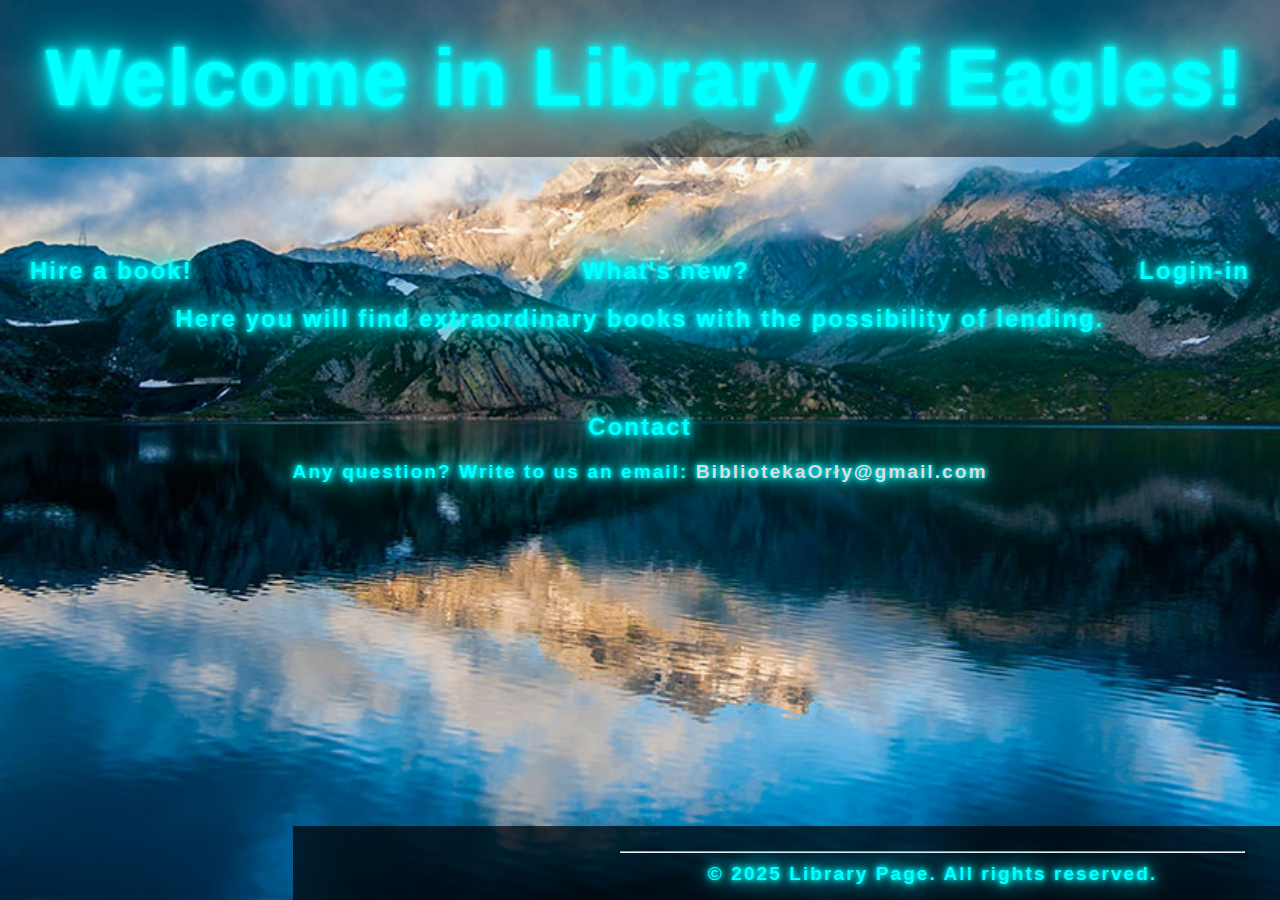
<file: templates/index.html>
<!DOCTYPE html>
<html lang="pl">
<head>
    <meta charset="UTF-8">
    <meta name="viewport" content="width=device-width, initial-scale=1.0">
    <link rel="stylesheet" href="../static/css/mainpage.css">
    <title>Library of Eagles</title>
</head>
<body>
    <header>
        <div class="header-content">
        </div> 
        <h2 class="neon-text neon-text-glow">Welcome in Library of Eagles!</h2>
    </header>

    <main>
        <div class="container">
            <a href="releases.html" class="tile">
                <div class="tile-content">
                    <h3 class="neon-text neon-text-glow">Hire a book!</h3>
                </div>
            </a>
            <a href="releases.html" class="tile">
                <div class="tile-content">
                    <h3 class="neon-text neon-text-glow">What's new?</h3>
                </div>
            </a>
            <a href="login.html" class="tile">
                <div class="tile-content">
                    <h3 class="neon-text neon-text-glow">Login-in</h3>
                </div>
            </a>
        </div>

        <p class="neon-text"><b>Here you will find extraordinary books with the possibility of lending.</b></p>
    </main>

    <h3 class="neon-text neon-text-glow">Contact</h3>

    <mail class="neon-text">Any question? Write to us an email:
        <a href="mailto:BibliotekaOrły@gmail.com">BibliotekaOrły@gmail.com</a><p>
    </mail>
</body>
<footer>
    <hr>
    <p class="neon-text">&copy; 2025 Library Page. All rights reserved.</p>
</footer>
</html>
</file>
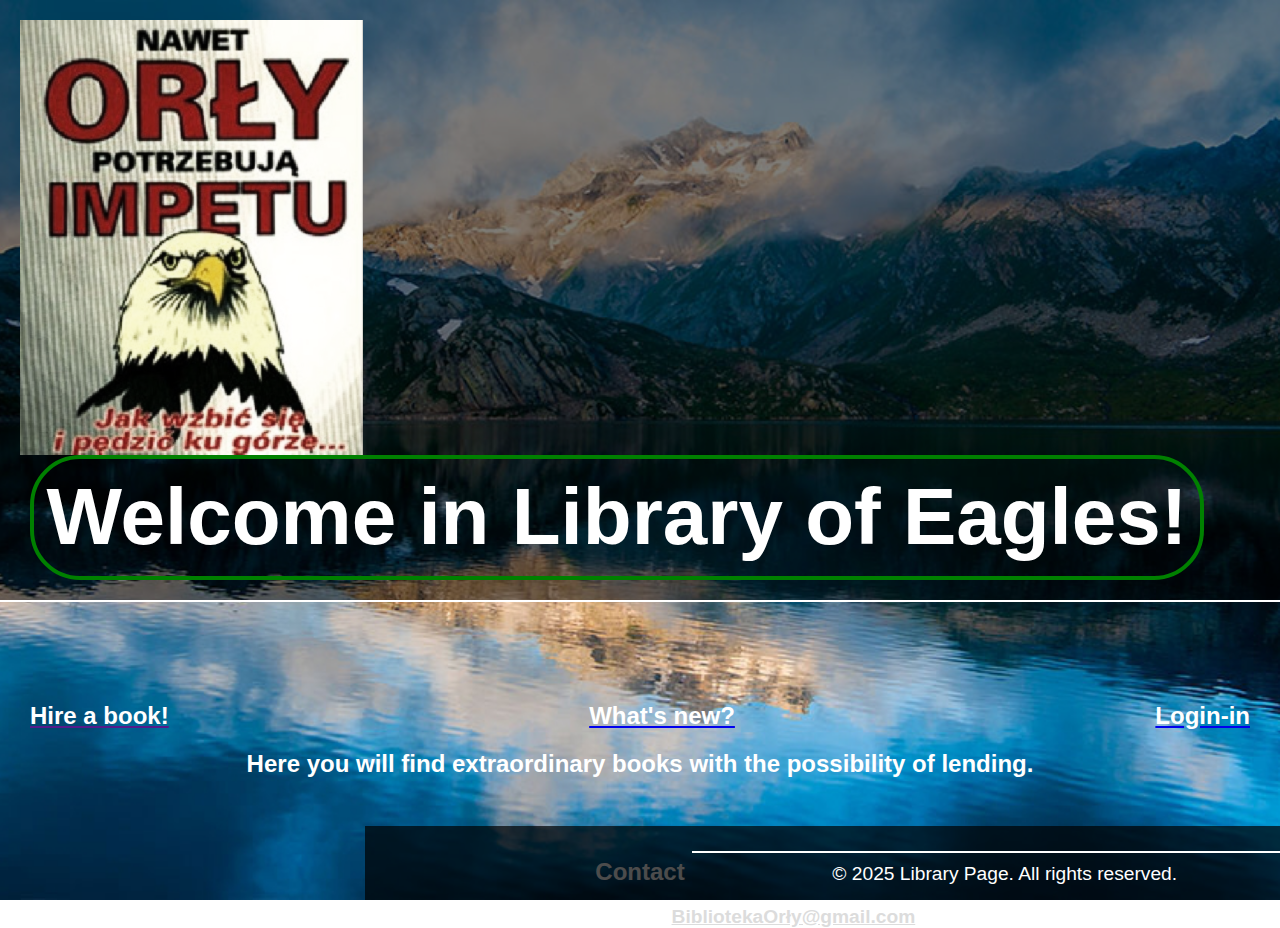
<file: front/mainpage.html>
<!DOCTYPE html>
<html lang="pl">
    <head>
        <meta charset="UTF-8">
        <meta name="viewport" content="width=device-width, initial-scale=1.0">
        <link rel="stylesheet" href="csshomepage/mainpage.css">
        <title>Library of Eagles</title>
    </head>
    <body>
        <header>
            <div class="header-content">
                <img src="photos/eagle.png" id="eagle" alt="Eagle" />
                <h2>Welcome in Library of Eagles!</h2>
            </div>
        </header>

        <main>
            <div class="container">
                <a href=""class="tile">
                    <div class="tile-content">
                        <h3>Hire a book!</h3>
                    </div>
                </a>
                <a href="otherpages/releases.html" class="tile">
                    <div class="tile-content">
                        <h3>What's new?</h3>
                    </div>
                </a>
                <a href="otherpages/login-in.html" class="tile">
                    <div class="tile-content">
                        <h3>Login-in</h3>
                    </div>
                </a>
            </div>

            <p><b>Here you will find extraordinary books with the possibility of lending.</b></p>
        </main>
        <h3>
            Contact
        </h3>
        <mail>Any question? Write to us an email:
            <a href="mailto:BibliotekaOrły@gmail.com">BibliotekaOrły@gmail.com</a><p>
        </mail>
    </body>
<footer>
    <hr>
    <p>&copy; 2025 Library Page. All rights reserved.</p>
</footer>
</html>
</file>
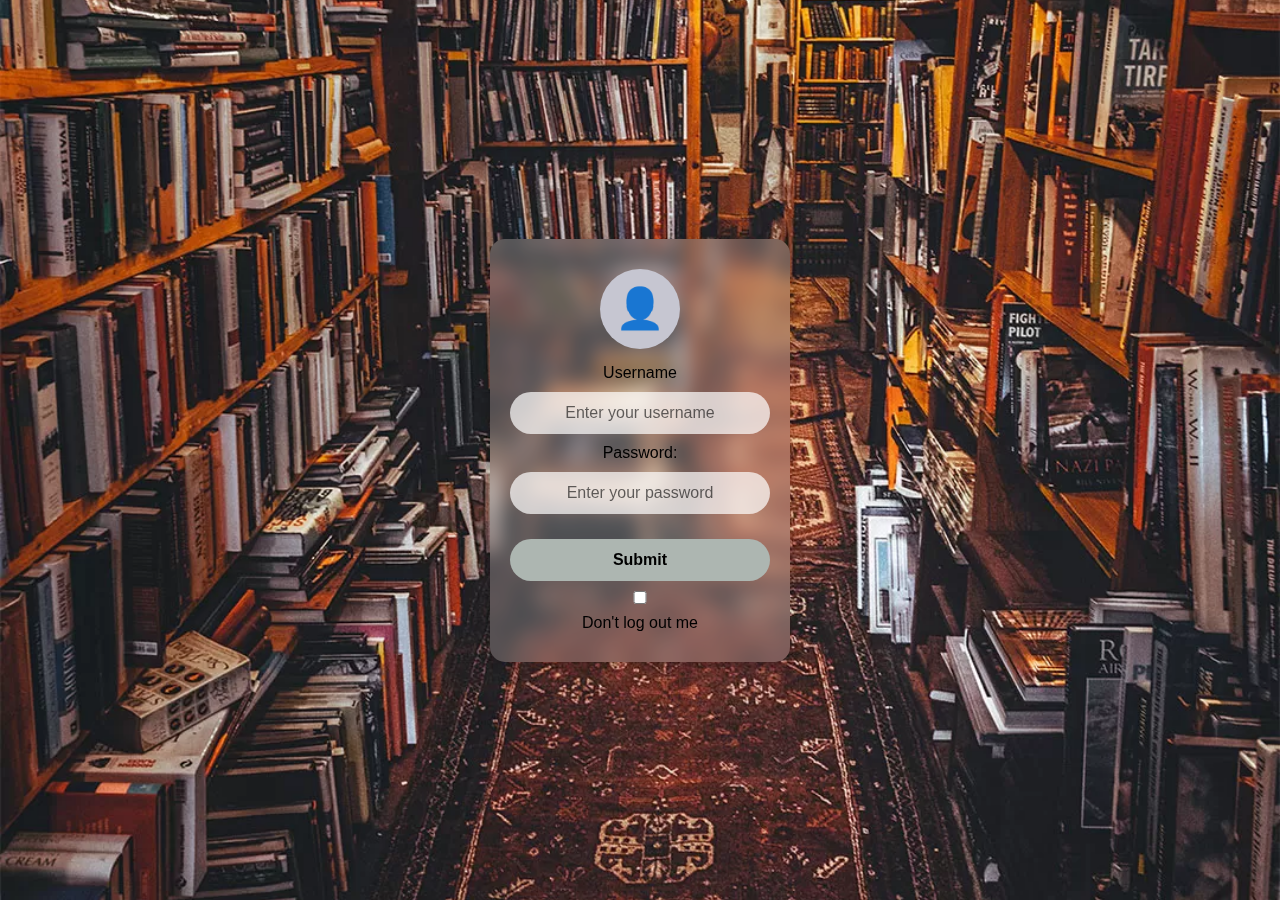
<file: templates/login.html>
<!DOCTYPE html>
<html lang="pl">
    <head>
    <meta charset="UTF-8">
    <meta name="viewport" content="width=device-width, initial-scale=1.0">
    <link rel="stylesheet" href="../static/css/login-in.css">
    <title> Login in</title>
    </head>
<body>
    <div class="container">
        <div class="profile-icon">
        </div>
    <form>
        <div>
        <label for="username">Username</label><br>
            <input type="text" id="fname" name="fname" required placeholder="Enter your username"><br>
        </div>
        <div>
            <label for="pass">Password:</label><br>
            <input type="password" id="pass" name="password" minlength="8" required="8" required placeholder="Enter your password">
        </div>
        <div>
            <button type="submit">Submit</button>
            <input type="checkbox" value="ls_zapamiętaj_mnie" id="zapamiętaj_mnie">
            <label for="zapamiętaj_mnie">Don't log out me</label>
        </div>
    </form>
</file>
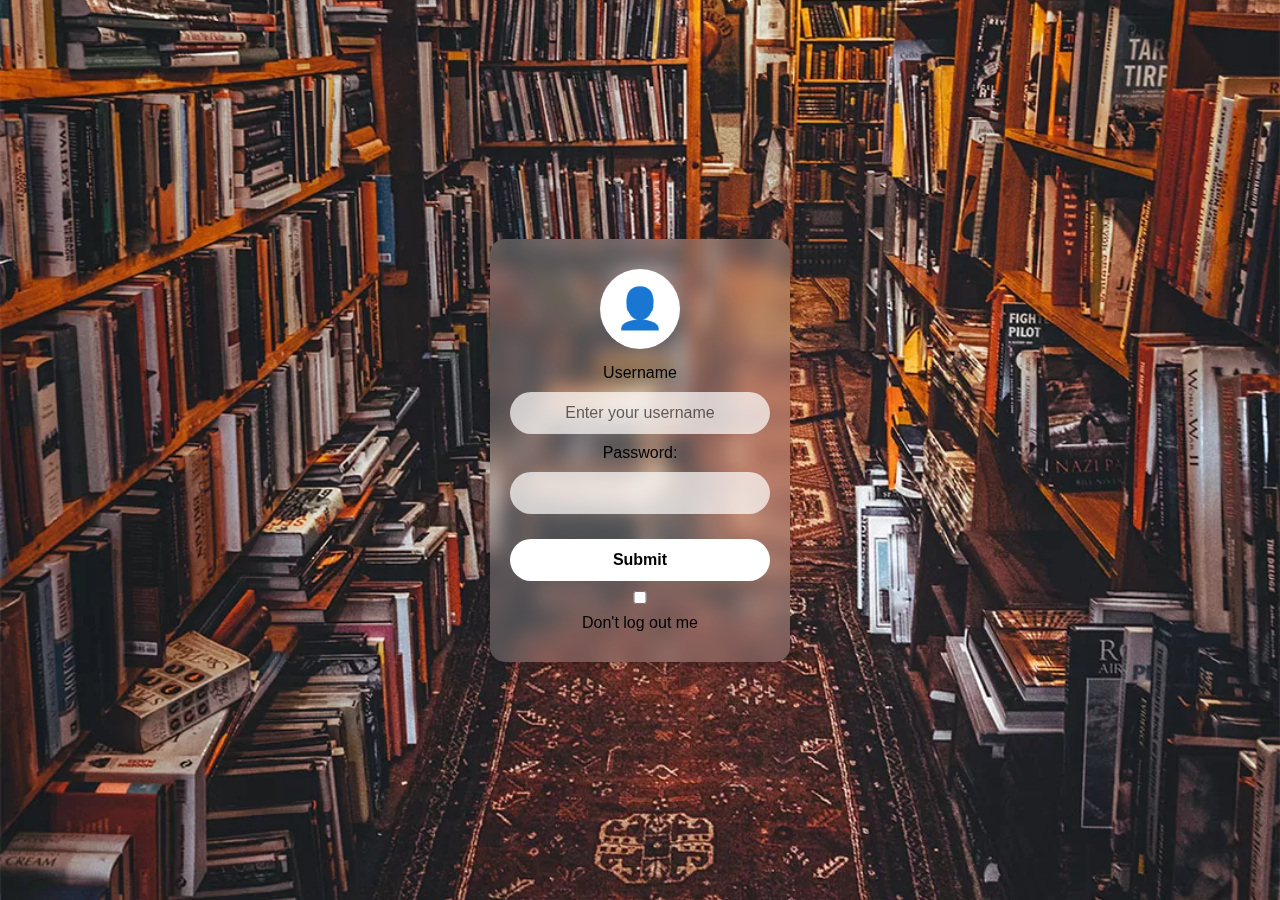
<file: front/otherpages/login-in.html>
<!DOCTYPE html>
<html lang="pl">
    <head>
    <meta charset="UTF-8">
    <meta name="viewport" content="width=device-width, initial-scale=1.0">
    <link rel="stylesheet" href="../csshomepage/login-in.css">
    <title> Login in</title>
    </head>
<body>
    <div class="container">
        <div class="profile-icon">
        </div>
    <form>
        <div>
        <label for="username">Username</label><br>
            <input type="text" id="fname" name="fname" required placeholder="Enter your username"><br>
        </div>
        <div>
            <label for="pass">Password:</label><br>
            <input type="password" id="pass" name="password" minlength="8" required="8">
        </div>
        <div>
            <button type="submit">Submit</button>
            <input type="checkbox" value="ls_zapamiętaj_mnie" id="zapamiętaj_mnie">
            <label for="zapamiętaj_mnie">Don't log out me</label>
        </div>
    </form>
</file>
<file: static/css/mainpage.css>
* {
    margin: 0;
    padding: 0;
    box-sizing: border-box;
    font-family: Arial, sans-serif;
    text-decoration: none;
}

body {
    background: url(../photos/lake.png) no-repeat center center / cover;
    height: 100vh;
    display: flex;
    flex-direction: column;
    justify-content: flex-start;
    align-items: center;
    color: white;
}

header {
    width: 100%;
    padding: 20px;
    background: rgba(0, 0, 0, 0.5); 
    text-align: center;
}

.header-content {
    display: flex;
    align-items: center;
    justify-content: flex-start;
    flex-wrap: wrap;
}

#eagle {
    width: 150px;
    height: auto;
    margin-top: 10px;
}

h2 {
    font-size: 80px;
    margin-left: 10px;
    border-radius: 50px;
    padding: 1%;
    color: rgb(253, 0, 0);
}

main {
    width: 100%;
    padding: 30px;
    text-align: center;
}

.container {
    display: flex;
    justify-content: space-between;
    gap: 20px;
    flex-wrap: wrap;
    margin: 20px 0;
}

.kafelek {
    display: flex;
    justify-content: center;
    align-items: center;
    padding: 20px;
    background-color: #f0f0f067;
    color: blue;
    text-decoration: none;
    border-radius: 8px;
    transition: background-color 0.3s, color 0.3s;
    flex: 1 1 200px;
    box-sizing: border-box;
}

.kafelek:hover {
    background-color: #dcdcdc73;
    color: darkorange;
}

.kafelek:visited {
    color: darkred;
}

.kafelek-content {
    text-align: center;
}

.kafelek h3 {
    margin: 0;
    font-size: 1.2em;
}

main p {
    text-align: center;
    font-size: 1.5em;
    margin-top: 20px;
}

footer {
    width: 100%;
    background: rgba(0, 0, 0, 0.7); 
    color: white;
    text-align: center;
    padding: 15px;
    position: absolute;
    bottom: 0;
}

footer hr {
    width: 50%;
    margin: 10px auto;
}

h3 {
    font-size: 1.5em;
    color: white;
    margin-top: 50px;
}

mail {
    font-size: 1.2em;
    margin-top: 20px;
    color: white;
}

mail a {
    position: static;
    color: #dcdcdc;
    font-weight: bold;
}


.neon-text {
    color: #0ff;
    text-shadow:
        0 0 5px #0ff,
        0 0 10px #0ff,
        0 0 20px #0ff,
        0 0 40px #0ff,
        0 0 80px #0ff;
    font-weight: bold;
    letter-spacing: 2px;
    text-align: center;
}

@keyframes neon-glow {
    0%, 100% {
        text-shadow:
            0 0 5px #0ff,
            0 0 10px #0ff,
            0 0 20px #0ff,
            0 0 40px #0ff;
    }
    50% {
        text-shadow:
            0 0 2px #0ff,
            0 0 4px #0ff,
            0 0 8px #0ff,
            0 0 16px #0ff;
    }
}

.neon-text-glow {
    animation: neon-glow 1.5s infinite alternate;
}
</file>
<file: front/csshomepage/mainpage.css>
* {
    margin: 0;
    padding: 0;
    box-sizing: border-box;
    font-family: Arial, sans-serif;
}

body {
    background: url(../photos/lake.png) no-repeat center center / cover;
    height: 100vh;
    display: flex;
    flex-direction: column;
    justify-content: flex-start;
    align-items: center;
    color: white;
}

header {
    width: 100%;
    padding: 20px;
    background: rgba(0, 0, 0, 0.5); 
    text-align: center;
    border-bottom: 2px solid white;
}

.header-content {
    display: flex;
    align-items: center;
    justify-content: flex-start;
    flex-wrap: wrap;
}

#orzeł {
    width: 150px;
    height: auto;
    margin-top: 10px;
}

h2 {
    font-size: 80px;
    margin-left: 10px;
    border: 4px solid green;
    border-radius: 50px;
    padding: 1%;
    color: white;
}

main {
    width: 100%;
    padding: 30px;
    text-align: center;
}

.container {
    display: flex;
    justify-content: space-between;
    gap: 20px;
    flex-wrap: wrap;
    margin: 20px 0;
}

.kafelek {
    display: flex;
    justify-content: center;
    align-items: center;
    padding: 20px;
    background-color: #f0f0f067;
    color: blue;
    text-decoration: none;
    border: 2px solid transparent;
    border-radius: 8px;
    transition: background-color 0.3s, color 0.3s;
    flex: 1 1 200px;
    box-sizing: border-box;
}

.kafelek:hover {
    background-color: #dcdcdc73;
    color: darkorange;
}

.kafelek:visited {
    color: darkred;
}

.kafelek-content {
    text-align: center;
}

.kafelek h3 {
    margin: 0;
    font-size: 1.2em;
}

main p {
    text-align: center;
    font-size: 1.5em;
    margin-top: 20px;
}

footer {
    width: 100%;
    background: rgba(0, 0, 0, 0.7); 
    color: white;
    text-align: center;
    padding: 15px;
    position: absolute;
    bottom: 0;
}

footer hr {
    border: 1px solid #fff;
    width: 50%;
    margin: 10px auto;
}

h3 {
    font-size: 1.5em;
    color: white;
    margin-top: 50px;
}

mail {
    
    font-size: 1.2em;
    margin-top: 20px;
    color: white;
}

mail a {
    position:static;
    color: #dcdcdc;
    font-weight: bold;
    
}
</file>
<file: static/css/login-in.css>
* {
    margin: 0;
    padding: 0;
    box-sizing: border-box;
    font-family: Arial, sans-serif;
}

body {
    background-color: lightgray;
    background: url(../photos/book.png) no-repeat center center/cover;
    height: 100vh;
    display: flex;
    justify-content: center;
    align-items: center;
}

.container {
    width: 300px;
    padding: 30px 20px;
    text-align: center;
    backdrop-filter: blur(10px);
    background: rgba(255, 255, 255, 0.2);
    border-radius: 15px;
    box-shadow: 0 4px 10px rgba(0, 0, 0, 0.2);
}

.profile-icon {
    width: 80px;
    height: 80px;
    border-radius: 50%;
    background: rgb(198, 198, 209);
    display: flex;
    align-items: center;
    justify-content: center;
    margin: 0 auto 15px;
}

.profile-icon::before {
    content: '👤';
    font-size: 40px;
    color: gray;
}

form {
    text-align: center;
}

input {
    width: 100%;
    padding: 12px;
    margin: 10px 0;
    border: none;
    border-radius: 25px;
    background: rgba(255, 255, 255, 0.7);
    text-align: center;
    font-size: 16px;
    color: black;
    outline: none;
}

input::placeholder {
    color: rgba(0, 0, 0, 0.6);
}

button {
    width: 100%;
    padding: 12px;
    margin-top: 15px;
    border: none;
    border-radius: 25px;
    background: rgb(173, 182, 177);
    font-size: 16px;
    font-weight: bold;
    cursor: pointer;
    transition: 0.3s;
}

button:hover {
    background: #f0f0f0;
}

a {
    display: block;
    margin-top: 10px;
    color: white;
    text-decoration: none;
    font-size: 14px;
}

a:hover {
    text-decoration: underline;
}
</file>
<file: front/csshomepage/login-in.css>
* {
    margin: 0;
    padding: 0;
    box-sizing: border-box;
    font-family: Arial, sans-serif;
}

body {
    background-color: lightgray;
    background: url(../photos/book.png) no-repeat center center/cover;
    height: 100vh;
    display: flex;
    justify-content: center;
    align-items: center;
}

.container {
    width: 300px;
    padding: 30px 20px;
    text-align: center;
    backdrop-filter: blur(10px);
    background: rgba(255, 255, 255, 0.2);
    border-radius: 15px;
    box-shadow: 0 4px 10px rgba(0, 0, 0, 0.2);
}

.profile-icon {
    width: 80px;
    height: 80px;
    border-radius: 50%;
    background: white;
    display: flex;
    align-items: center;
    justify-content: center;
    margin: 0 auto 15px;
}

.profile-icon::before {
    content: '👤';
    font-size: 40px;
    color: gray;
}

form {
    text-align: center;
}

input {
    width: 100%;
    padding: 12px;
    margin: 10px 0;
    border: none;
    border-radius: 25px;
    background: rgba(255, 255, 255, 0.7);
    text-align: center;
    font-size: 16px;
    color: black;
    outline: none;
}

input::placeholder {
    color: rgba(0, 0, 0, 0.6);
}

button {
    width: 100%;
    padding: 12px;
    margin-top: 15px;
    border: none;
    border-radius: 25px;
    background: white;
    font-size: 16px;
    font-weight: bold;
    cursor: pointer;
    transition: 0.3s;
}

button:hover {
    background: #f0f0f0;
}

a {
    display: block;
    margin-top: 10px;
    color: white;
    text-decoration: none;
    font-size: 14px;
}

a:hover {
    text-decoration: underline;
}
</file>
